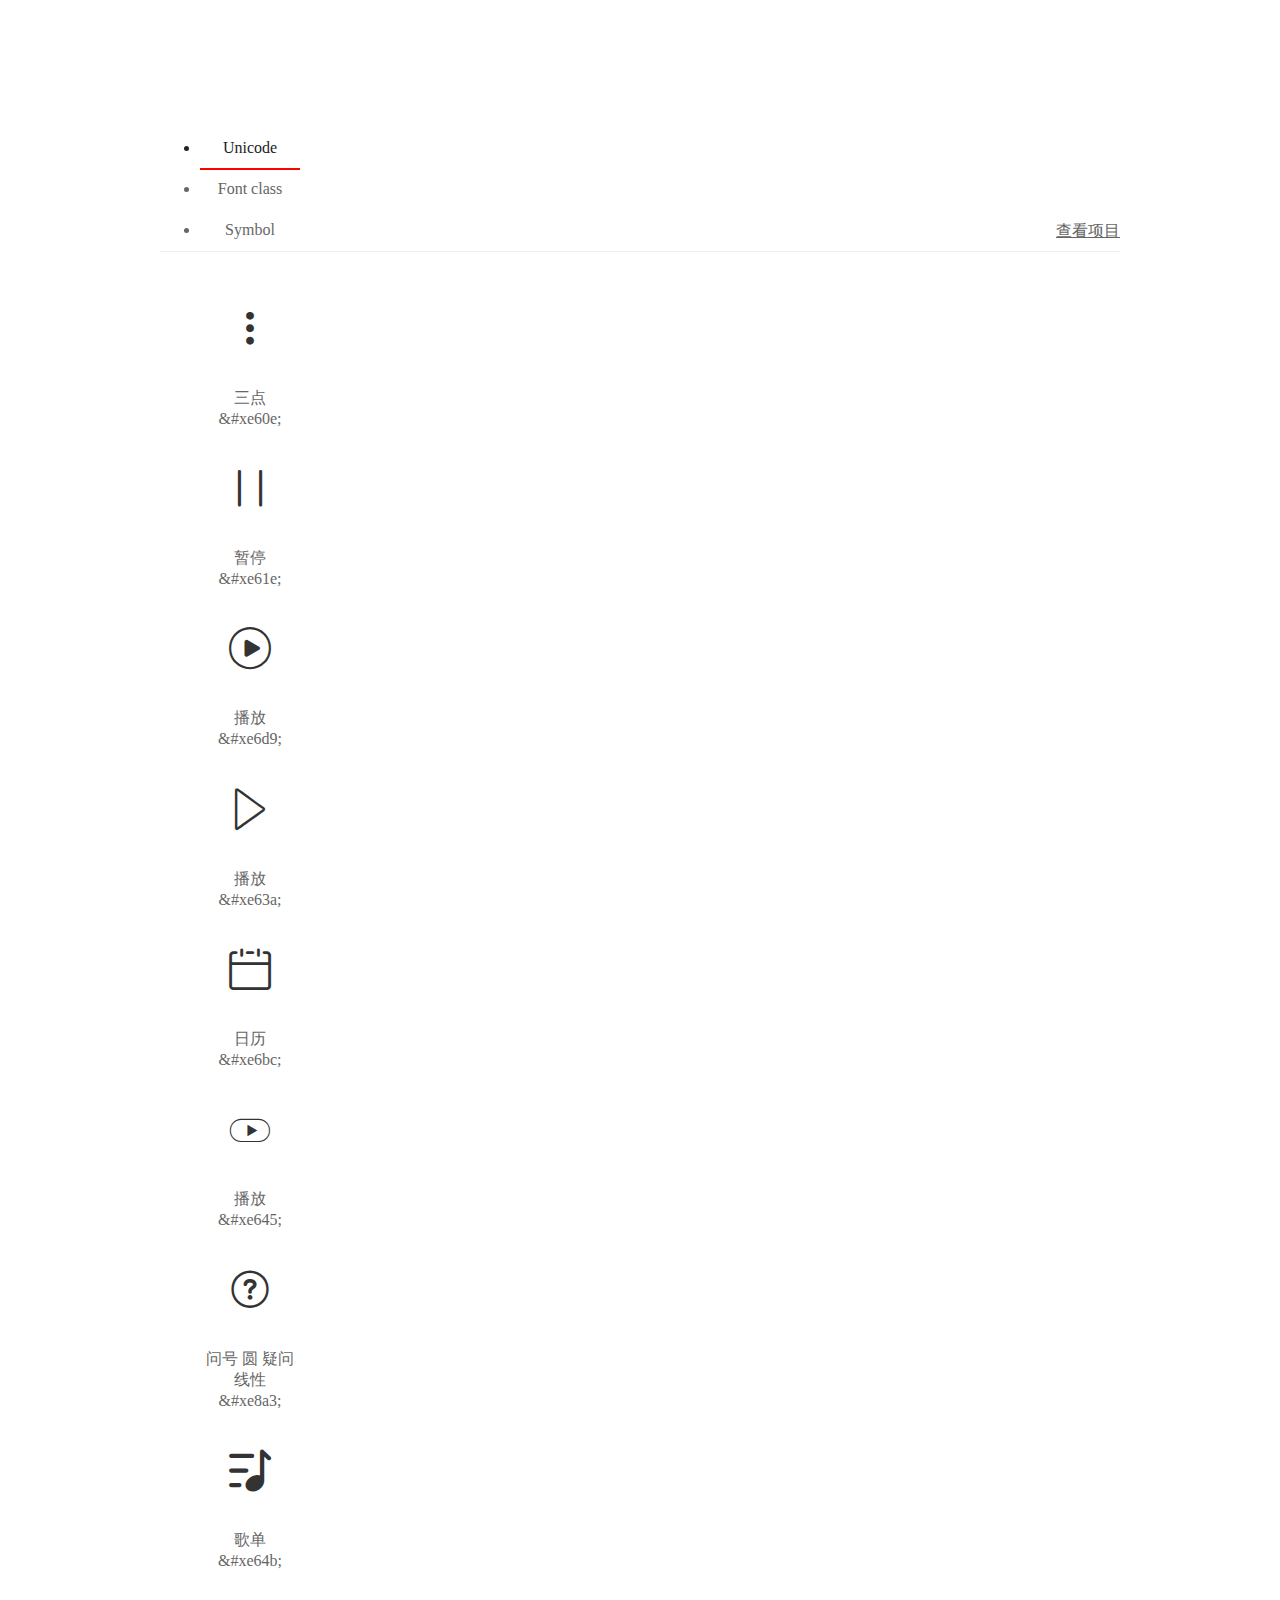
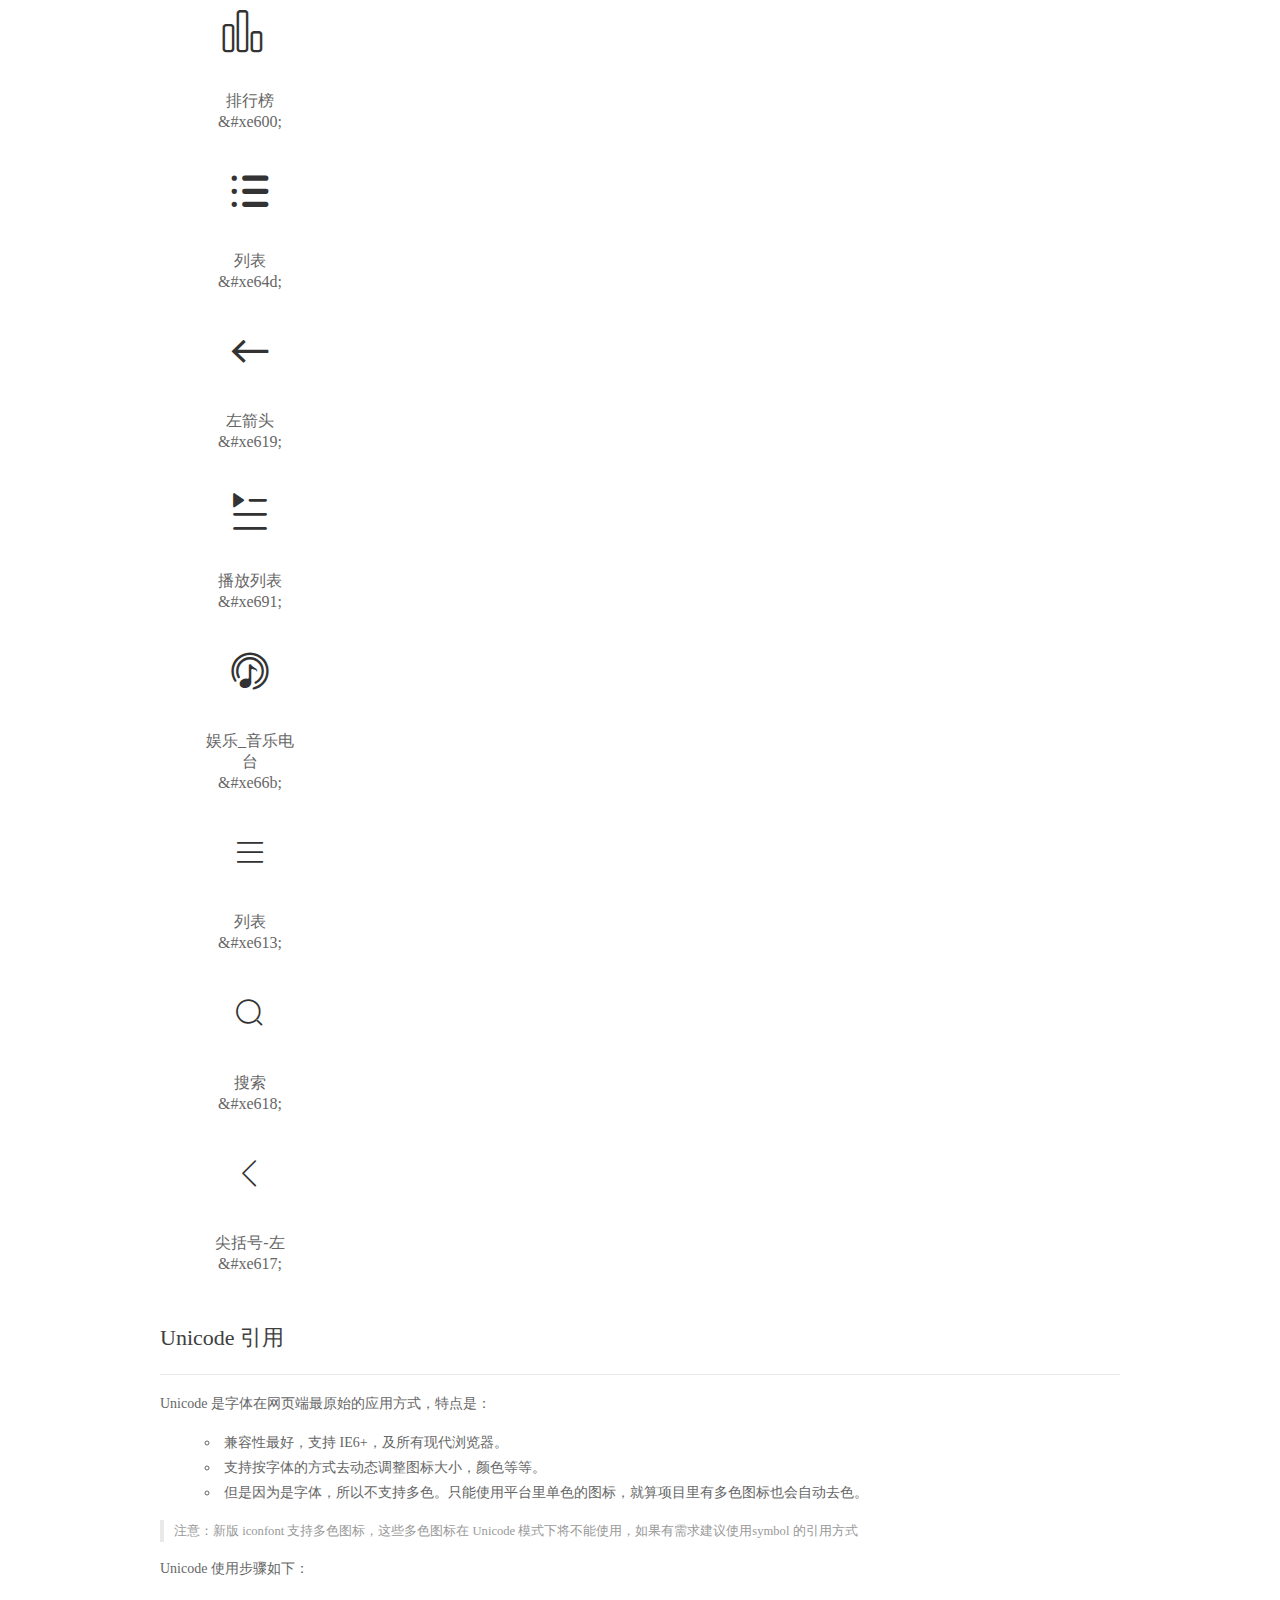
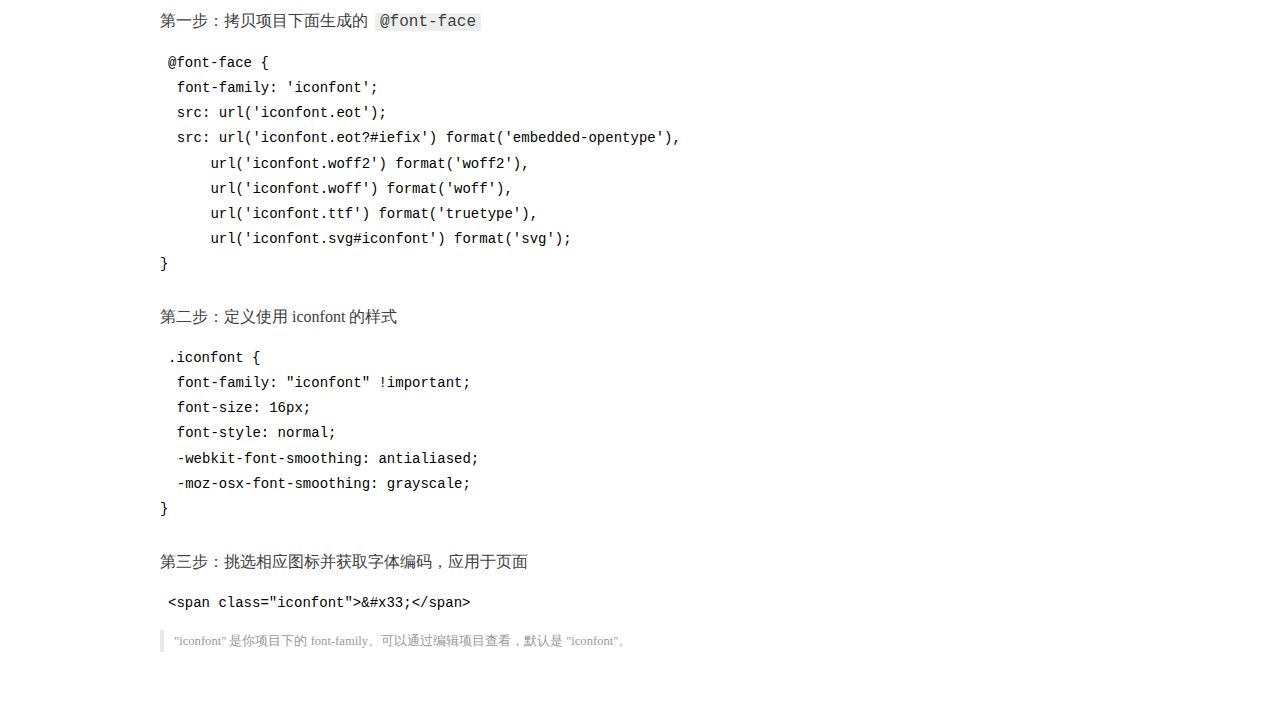
<file: iconfont/demo_index.html>
<!DOCTYPE html>
<html>
<head>
  <meta charset="utf-8"/>
  <title>IconFont Demo</title>
  <link rel="shortcut icon" href="https://gtms04.alicdn.com/tps/i4/TB1_oz6GVXXXXaFXpXXJDFnIXXX-64-64.ico" type="image/x-icon"/>
  <link rel="stylesheet" href="https://g.alicdn.com/thx/cube/1.3.2/cube.min.css">
  <link rel="stylesheet" href="demo.css">
  <link rel="stylesheet" href="iconfont.css">
  <script src="iconfont.js"></script>
  <!-- jQuery -->
  <script src="https://a1.alicdn.com/oss/uploads/2018/12/26/7bfddb60-08e8-11e9-9b04-53e73bb6408b.js"></script>
  <!-- 代码高亮 -->
  <script src="https://a1.alicdn.com/oss/uploads/2018/12/26/a3f714d0-08e6-11e9-8a15-ebf944d7534c.js"></script>
</head>
<body>
  <div class="main">
    <h1 class="logo"><a href="https://www.iconfont.cn/" title="iconfont 首页" target="_blank">&#xe86b;</a></h1>
    <div class="nav-tabs">
      <ul id="tabs" class="dib-box">
        <li class="dib active"><span>Unicode</span></li>
        <li class="dib"><span>Font class</span></li>
        <li class="dib"><span>Symbol</span></li>
      </ul>
      
      <a href="https://www.iconfont.cn/manage/index?manage_type=myprojects&projectId=1255810" target="_blank" class="nav-more">查看项目</a>
      
    </div>
    <div class="tab-container">
      <div class="content unicode" style="display: block;">
          <ul class="icon_lists dib-box">
          
            <li class="dib">
              <span class="icon iconfont">&#xe60e;</span>
                <div class="name">三点</div>
                <div class="code-name">&amp;#xe60e;</div>
              </li>
          
            <li class="dib">
              <span class="icon iconfont">&#xe61e;</span>
                <div class="name">暂停</div>
                <div class="code-name">&amp;#xe61e;</div>
              </li>
          
            <li class="dib">
              <span class="icon iconfont">&#xe6d9;</span>
                <div class="name">播放</div>
                <div class="code-name">&amp;#xe6d9;</div>
              </li>
          
            <li class="dib">
              <span class="icon iconfont">&#xe63a;</span>
                <div class="name">播放</div>
                <div class="code-name">&amp;#xe63a;</div>
              </li>
          
            <li class="dib">
              <span class="icon iconfont">&#xe6bc;</span>
                <div class="name">日历</div>
                <div class="code-name">&amp;#xe6bc;</div>
              </li>
          
            <li class="dib">
              <span class="icon iconfont">&#xe645;</span>
                <div class="name">播放</div>
                <div class="code-name">&amp;#xe645;</div>
              </li>
          
            <li class="dib">
              <span class="icon iconfont">&#xe8a3;</span>
                <div class="name">问号 圆 疑问 线性</div>
                <div class="code-name">&amp;#xe8a3;</div>
              </li>
          
            <li class="dib">
              <span class="icon iconfont">&#xe64b;</span>
                <div class="name">歌单</div>
                <div class="code-name">&amp;#xe64b;</div>
              </li>
          
            <li class="dib">
              <span class="icon iconfont">&#xe600;</span>
                <div class="name">排行榜</div>
                <div class="code-name">&amp;#xe600;</div>
              </li>
          
            <li class="dib">
              <span class="icon iconfont">&#xe64d;</span>
                <div class="name">列表</div>
                <div class="code-name">&amp;#xe64d;</div>
              </li>
          
            <li class="dib">
              <span class="icon iconfont">&#xe619;</span>
                <div class="name">左箭头</div>
                <div class="code-name">&amp;#xe619;</div>
              </li>
          
            <li class="dib">
              <span class="icon iconfont">&#xe691;</span>
                <div class="name">播放列表</div>
                <div class="code-name">&amp;#xe691;</div>
              </li>
          
            <li class="dib">
              <span class="icon iconfont">&#xe66b;</span>
                <div class="name">娱乐_音乐电台</div>
                <div class="code-name">&amp;#xe66b;</div>
              </li>
          
            <li class="dib">
              <span class="icon iconfont">&#xe613;</span>
                <div class="name">列表</div>
                <div class="code-name">&amp;#xe613;</div>
              </li>
          
            <li class="dib">
              <span class="icon iconfont">&#xe618;</span>
                <div class="name">搜索</div>
                <div class="code-name">&amp;#xe618;</div>
              </li>
          
            <li class="dib">
              <span class="icon iconfont">&#xe617;</span>
                <div class="name">尖括号-左</div>
                <div class="code-name">&amp;#xe617;</div>
              </li>
          
          </ul>
          <div class="article markdown">
          <h2 id="unicode-">Unicode 引用</h2>
          <hr>

          <p>Unicode 是字体在网页端最原始的应用方式，特点是：</p>
          <ul>
            <li>兼容性最好，支持 IE6+，及所有现代浏览器。</li>
            <li>支持按字体的方式去动态调整图标大小，颜色等等。</li>
            <li>但是因为是字体，所以不支持多色。只能使用平台里单色的图标，就算项目里有多色图标也会自动去色。</li>
          </ul>
          <blockquote>
            <p>注意：新版 iconfont 支持多色图标，这些多色图标在 Unicode 模式下将不能使用，如果有需求建议使用symbol 的引用方式</p>
          </blockquote>
          <p>Unicode 使用步骤如下：</p>
          <h3 id="-font-face">第一步：拷贝项目下面生成的 <code>@font-face</code></h3>
<pre><code class="language-css"
>@font-face {
  font-family: 'iconfont';
  src: url('iconfont.eot');
  src: url('iconfont.eot?#iefix') format('embedded-opentype'),
      url('iconfont.woff2') format('woff2'),
      url('iconfont.woff') format('woff'),
      url('iconfont.ttf') format('truetype'),
      url('iconfont.svg#iconfont') format('svg');
}
</code></pre>
          <h3 id="-iconfont-">第二步：定义使用 iconfont 的样式</h3>
<pre><code class="language-css"
>.iconfont {
  font-family: "iconfont" !important;
  font-size: 16px;
  font-style: normal;
  -webkit-font-smoothing: antialiased;
  -moz-osx-font-smoothing: grayscale;
}
</code></pre>
          <h3 id="-">第三步：挑选相应图标并获取字体编码，应用于页面</h3>
<pre>
<code class="language-html"
>&lt;span class="iconfont"&gt;&amp;#x33;&lt;/span&gt;
</code></pre>
          <blockquote>
            <p>"iconfont" 是你项目下的 font-family。可以通过编辑项目查看，默认是 "iconfont"。</p>
          </blockquote>
          </div>
      </div>
      <div class="content font-class">
        <ul class="icon_lists dib-box">
          
          <li class="dib">
            <span class="icon iconfont icon-more1170511easyiconnet"></span>
            <div class="name">
              三点
            </div>
            <div class="code-name">.icon-more1170511easyiconnet
            </div>
          </li>
          
          <li class="dib">
            <span class="icon iconfont icon-zanting"></span>
            <div class="name">
              暂停
            </div>
            <div class="code-name">.icon-zanting
            </div>
          </li>
          
          <li class="dib">
            <span class="icon iconfont icon-bofang"></span>
            <div class="name">
              播放
            </div>
            <div class="code-name">.icon-bofang
            </div>
          </li>
          
          <li class="dib">
            <span class="icon iconfont icon-bofang2"></span>
            <div class="name">
              播放
            </div>
            <div class="code-name">.icon-bofang2
            </div>
          </li>
          
          <li class="dib">
            <span class="icon iconfont icon-rili"></span>
            <div class="name">
              日历
            </div>
            <div class="code-name">.icon-rili
            </div>
          </li>
          
          <li class="dib">
            <span class="icon iconfont icon-bofang1"></span>
            <div class="name">
              播放
            </div>
            <div class="code-name">.icon-bofang1
            </div>
          </li>
          
          <li class="dib">
            <span class="icon iconfont icon-wenhaoyuanyiwenxianxing"></span>
            <div class="name">
              问号 圆 疑问 线性
            </div>
            <div class="code-name">.icon-wenhaoyuanyiwenxianxing
            </div>
          </li>
          
          <li class="dib">
            <span class="icon iconfont icon-gedan"></span>
            <div class="name">
              歌单
            </div>
            <div class="code-name">.icon-gedan
            </div>
          </li>
          
          <li class="dib">
            <span class="icon iconfont icon-paihangbang"></span>
            <div class="name">
              排行榜
            </div>
            <div class="code-name">.icon-paihangbang
            </div>
          </li>
          
          <li class="dib">
            <span class="icon iconfont icon-liebiao"></span>
            <div class="name">
              列表
            </div>
            <div class="code-name">.icon-liebiao
            </div>
          </li>
          
          <li class="dib">
            <span class="icon iconfont icon-youjiantou"></span>
            <div class="name">
              左箭头
            </div>
            <div class="code-name">.icon-youjiantou
            </div>
          </li>
          
          <li class="dib">
            <span class="icon iconfont icon-bofangliebiao"></span>
            <div class="name">
              播放列表
            </div>
            <div class="code-name">.icon-bofangliebiao
            </div>
          </li>
          
          <li class="dib">
            <span class="icon iconfont icon-yule_yinlediantai"></span>
            <div class="name">
              娱乐_音乐电台
            </div>
            <div class="code-name">.icon-yule_yinlediantai
            </div>
          </li>
          
          <li class="dib">
            <span class="icon iconfont icon-changyongicon-"></span>
            <div class="name">
              列表
            </div>
            <div class="code-name">.icon-changyongicon-
            </div>
          </li>
          
          <li class="dib">
            <span class="icon iconfont icon-changyongicon-1"></span>
            <div class="name">
              搜索
            </div>
            <div class="code-name">.icon-changyongicon-1
            </div>
          </li>
          
          <li class="dib">
            <span class="icon iconfont icon-changyongicon-2"></span>
            <div class="name">
              尖括号-左
            </div>
            <div class="code-name">.icon-changyongicon-2
            </div>
          </li>
          
        </ul>
        <div class="article markdown">
        <h2 id="font-class-">font-class 引用</h2>
        <hr>

        <p>font-class 是 Unicode 使用方式的一种变种，主要是解决 Unicode 书写不直观，语意不明确的问题。</p>
        <p>与 Unicode 使用方式相比，具有如下特点：</p>
        <ul>
          <li>兼容性良好，支持 IE8+，及所有现代浏览器。</li>
          <li>相比于 Unicode 语意明确，书写更直观。可以很容易分辨这个 icon 是什么。</li>
          <li>因为使用 class 来定义图标，所以当要替换图标时，只需要修改 class 里面的 Unicode 引用。</li>
          <li>不过因为本质上还是使用的字体，所以多色图标还是不支持的。</li>
        </ul>
        <p>使用步骤如下：</p>
        <h3 id="-fontclass-">第一步：引入项目下面生成的 fontclass 代码：</h3>
<pre><code class="language-html">&lt;link rel="stylesheet" href="./iconfont.css"&gt;
</code></pre>
        <h3 id="-">第二步：挑选相应图标并获取类名，应用于页面：</h3>
<pre><code class="language-html">&lt;span class="iconfont icon-xxx"&gt;&lt;/span&gt;
</code></pre>
        <blockquote>
          <p>"
            iconfont" 是你项目下的 font-family。可以通过编辑项目查看，默认是 "iconfont"。</p>
        </blockquote>
      </div>
      </div>
      <div class="content symbol">
          <ul class="icon_lists dib-box">
          
            <li class="dib">
                <svg class="icon svg-icon" aria-hidden="true">
                  <use xlink:href="#icon-more1170511easyiconnet"></use>
                </svg>
                <div class="name">三点</div>
                <div class="code-name">#icon-more1170511easyiconnet</div>
            </li>
          
            <li class="dib">
                <svg class="icon svg-icon" aria-hidden="true">
                  <use xlink:href="#icon-zanting"></use>
                </svg>
                <div class="name">暂停</div>
                <div class="code-name">#icon-zanting</div>
            </li>
          
            <li class="dib">
                <svg class="icon svg-icon" aria-hidden="true">
                  <use xlink:href="#icon-bofang"></use>
                </svg>
                <div class="name">播放</div>
                <div class="code-name">#icon-bofang</div>
            </li>
          
            <li class="dib">
                <svg class="icon svg-icon" aria-hidden="true">
                  <use xlink:href="#icon-bofang2"></use>
                </svg>
                <div class="name">播放</div>
                <div class="code-name">#icon-bofang2</div>
            </li>
          
            <li class="dib">
                <svg class="icon svg-icon" aria-hidden="true">
                  <use xlink:href="#icon-rili"></use>
                </svg>
                <div class="name">日历</div>
                <div class="code-name">#icon-rili</div>
            </li>
          
            <li class="dib">
                <svg class="icon svg-icon" aria-hidden="true">
                  <use xlink:href="#icon-bofang1"></use>
                </svg>
                <div class="name">播放</div>
                <div class="code-name">#icon-bofang1</div>
            </li>
          
            <li class="dib">
                <svg class="icon svg-icon" aria-hidden="true">
                  <use xlink:href="#icon-wenhaoyuanyiwenxianxing"></use>
                </svg>
                <div class="name">问号 圆 疑问 线性</div>
                <div class="code-name">#icon-wenhaoyuanyiwenxianxing</div>
            </li>
          
            <li class="dib">
                <svg class="icon svg-icon" aria-hidden="true">
                  <use xlink:href="#icon-gedan"></use>
                </svg>
                <div class="name">歌单</div>
                <div class="code-name">#icon-gedan</div>
            </li>
          
            <li class="dib">
                <svg class="icon svg-icon" aria-hidden="true">
                  <use xlink:href="#icon-paihangbang"></use>
                </svg>
                <div class="name">排行榜</div>
                <div class="code-name">#icon-paihangbang</div>
            </li>
          
            <li class="dib">
                <svg class="icon svg-icon" aria-hidden="true">
                  <use xlink:href="#icon-liebiao"></use>
                </svg>
                <div class="name">列表</div>
                <div class="code-name">#icon-liebiao</div>
            </li>
          
            <li class="dib">
                <svg class="icon svg-icon" aria-hidden="true">
                  <use xlink:href="#icon-youjiantou"></use>
                </svg>
                <div class="name">左箭头</div>
                <div class="code-name">#icon-youjiantou</div>
            </li>
          
            <li class="dib">
                <svg class="icon svg-icon" aria-hidden="true">
                  <use xlink:href="#icon-bofangliebiao"></use>
                </svg>
                <div class="name">播放列表</div>
                <div class="code-name">#icon-bofangliebiao</div>
            </li>
          
            <li class="dib">
                <svg class="icon svg-icon" aria-hidden="true">
                  <use xlink:href="#icon-yule_yinlediantai"></use>
                </svg>
                <div class="name">娱乐_音乐电台</div>
                <div class="code-name">#icon-yule_yinlediantai</div>
            </li>
          
            <li class="dib">
                <svg class="icon svg-icon" aria-hidden="true">
                  <use xlink:href="#icon-changyongicon-"></use>
                </svg>
                <div class="name">列表</div>
                <div class="code-name">#icon-changyongicon-</div>
            </li>
          
            <li class="dib">
                <svg class="icon svg-icon" aria-hidden="true">
                  <use xlink:href="#icon-changyongicon-1"></use>
                </svg>
                <div class="name">搜索</div>
                <div class="code-name">#icon-changyongicon-1</div>
            </li>
          
            <li class="dib">
                <svg class="icon svg-icon" aria-hidden="true">
                  <use xlink:href="#icon-changyongicon-2"></use>
                </svg>
                <div class="name">尖括号-左</div>
                <div class="code-name">#icon-changyongicon-2</div>
            </li>
          
          </ul>
          <div class="article markdown">
          <h2 id="symbol-">Symbol 引用</h2>
          <hr>

          <p>这是一种全新的使用方式，应该说这才是未来的主流，也是平台目前推荐的用法。相关介绍可以参考这篇<a href="">文章</a>
            这种用法其实是做了一个 SVG 的集合，与另外两种相比具有如下特点：</p>
          <ul>
            <li>支持多色图标了，不再受单色限制。</li>
            <li>通过一些技巧，支持像字体那样，通过 <code>font-size</code>, <code>color</code> 来调整样式。</li>
            <li>兼容性较差，支持 IE9+，及现代浏览器。</li>
            <li>浏览器渲染 SVG 的性能一般，还不如 png。</li>
          </ul>
          <p>使用步骤如下：</p>
          <h3 id="-symbol-">第一步：引入项目下面生成的 symbol 代码：</h3>
<pre><code class="language-html">&lt;script src="./iconfont.js"&gt;&lt;/script&gt;
</code></pre>
          <h3 id="-css-">第二步：加入通用 CSS 代码（引入一次就行）：</h3>
<pre><code class="language-html">&lt;style&gt;
.icon {
  width: 1em;
  height: 1em;
  vertical-align: -0.15em;
  fill: currentColor;
  overflow: hidden;
}
&lt;/style&gt;
</code></pre>
          <h3 id="-">第三步：挑选相应图标并获取类名，应用于页面：</h3>
<pre><code class="language-html">&lt;svg class="icon" aria-hidden="true"&gt;
  &lt;use xlink:href="#icon-xxx"&gt;&lt;/use&gt;
&lt;/svg&gt;
</code></pre>
          </div>
      </div>

    </div>
  </div>
  <script>
  $(document).ready(function () {
      $('.tab-container .content:first').show()

      $('#tabs li').click(function (e) {
        var tabContent = $('.tab-container .content')
        var index = $(this).index()

        if ($(this).hasClass('active')) {
          return
        } else {
          $('#tabs li').removeClass('active')
          $(this).addClass('active')

          tabContent.hide().eq(index).fadeIn()
        }
      })
    })
  </script>
</body>
</html>
</file>
<file: iconfont/demo.css>
/* Logo 字体 */
@font-face {
  font-family: "iconfont logo";
  src: url('https://at.alicdn.com/t/font_985780_km7mi63cihi.eot?t=1545807318834');
  src: url('https://at.alicdn.com/t/font_985780_km7mi63cihi.eot?t=1545807318834#iefix') format('embedded-opentype'),
    url('https://at.alicdn.com/t/font_985780_km7mi63cihi.woff?t=1545807318834') format('woff'),
    url('https://at.alicdn.com/t/font_985780_km7mi63cihi.ttf?t=1545807318834') format('truetype'),
    url('https://at.alicdn.com/t/font_985780_km7mi63cihi.svg?t=1545807318834#iconfont') format('svg');
}

.logo {
  font-family: "iconfont logo";
  font-size: 160px;
  font-style: normal;
  -webkit-font-smoothing: antialiased;
  -moz-osx-font-smoothing: grayscale;
}

/* tabs */
.nav-tabs {
  position: relative;
}

.nav-tabs .nav-more {
  position: absolute;
  right: 0;
  bottom: 0;
  height: 42px;
  line-height: 42px;
  color: #666;
}

#tabs {
  border-bottom: 1px solid #eee;
}

#tabs li {
  cursor: pointer;
  width: 100px;
  height: 40px;
  line-height: 40px;
  text-align: center;
  font-size: 16px;
  border-bottom: 2px solid transparent;
  position: relative;
  z-index: 1;
  margin-bottom: -1px;
  color: #666;
}


#tabs .active {
  border-bottom-color: #f00;
  color: #222;
}

.tab-container .content {
  display: none;
}

/* 页面布局 */
.main {
  padding: 30px 100px;
  width: 960px;
  margin: 0 auto;
}

.main .logo {
  color: #333;
  text-align: left;
  margin-bottom: 30px;
  line-height: 1;
  height: 110px;
  margin-top: -50px;
  overflow: hidden;
  *zoom: 1;
}

.main .logo a {
  font-size: 160px;
  color: #333;
}

.helps {
  margin-top: 40px;
}

.helps pre {
  padding: 20px;
  margin: 10px 0;
  border: solid 1px #e7e1cd;
  background-color: #fffdef;
  overflow: auto;
}

.icon_lists {
  width: 100% !important;
  overflow: hidden;
  *zoom: 1;
}

.icon_lists li {
  width: 100px;
  margin-bottom: 10px;
  margin-right: 20px;
  text-align: center;
  list-style: none !important;
  cursor: default;
}

.icon_lists li .code-name {
  line-height: 1.2;
}

.icon_lists .icon {
  display: block;
  height: 100px;
  line-height: 100px;
  font-size: 42px;
  margin: 10px auto;
  color: #333;
  -webkit-transition: font-size 0.25s linear, width 0.25s linear;
  -moz-transition: font-size 0.25s linear, width 0.25s linear;
  transition: font-size 0.25s linear, width 0.25s linear;
}

.icon_lists .icon:hover {
  font-size: 100px;
}

.icon_lists .svg-icon {
  /* 通过设置 font-size 来改变图标大小 */
  width: 1em;
  /* 图标和文字相邻时，垂直对齐 */
  vertical-align: -0.15em;
  /* 通过设置 color 来改变 SVG 的颜色/fill */
  fill: currentColor;
  /* path 和 stroke 溢出 viewBox 部分在 IE 下会显示
      normalize.css 中也包含这行 */
  overflow: hidden;
}

.icon_lists li .name,
.icon_lists li .code-name {
  color: #666;
}

/* markdown 样式 */
.markdown {
  color: #666;
  font-size: 14px;
  line-height: 1.8;
}

.highlight {
  line-height: 1.5;
}

.markdown img {
  vertical-align: middle;
  max-width: 100%;
}

.markdown h1 {
  color: #404040;
  font-weight: 500;
  line-height: 40px;
  margin-bottom: 24px;
}

.markdown h2,
.markdown h3,
.markdown h4,
.markdown h5,
.markdown h6 {
  color: #404040;
  margin: 1.6em 0 0.6em 0;
  font-weight: 500;
  clear: both;
}

.markdown h1 {
  font-size: 28px;
}

.markdown h2 {
  font-size: 22px;
}

.markdown h3 {
  font-size: 16px;
}

.markdown h4 {
  font-size: 14px;
}

.markdown h5 {
  font-size: 12px;
}

.markdown h6 {
  font-size: 12px;
}

.markdown hr {
  height: 1px;
  border: 0;
  background: #e9e9e9;
  margin: 16px 0;
  clear: both;
}

.markdown p {
  margin: 1em 0;
}

.markdown>p,
.markdown>blockquote,
.markdown>.highlight,
.markdown>ol,
.markdown>ul {
  width: 80%;
}

.markdown ul>li {
  list-style: circle;
}

.markdown>ul li,
.markdown blockquote ul>li {
  margin-left: 20px;
  padding-left: 4px;
}

.markdown>ul li p,
.markdown>ol li p {
  margin: 0.6em 0;
}

.markdown ol>li {
  list-style: decimal;
}

.markdown>ol li,
.markdown blockquote ol>li {
  margin-left: 20px;
  padding-left: 4px;
}

.markdown code {
  margin: 0 3px;
  padding: 0 5px;
  background: #eee;
  border-radius: 3px;
}

.markdown strong,
.markdown b {
  font-weight: 600;
}

.markdown>table {
  border-collapse: collapse;
  border-spacing: 0px;
  empty-cells: show;
  border: 1px solid #e9e9e9;
  width: 95%;
  margin-bottom: 24px;
}

.markdown>table th {
  white-space: nowrap;
  color: #333;
  font-weight: 600;
}

.markdown>table th,
.markdown>table td {
  border: 1px solid #e9e9e9;
  padding: 8px 16px;
  text-align: left;
}

.markdown>table th {
  background: #F7F7F7;
}

.markdown blockquote {
  font-size: 90%;
  color: #999;
  border-left: 4px solid #e9e9e9;
  padding-left: 0.8em;
  margin: 1em 0;
}

.markdown blockquote p {
  margin: 0;
}

.markdown .anchor {
  opacity: 0;
  transition: opacity 0.3s ease;
  margin-left: 8px;
}

.markdown .waiting {
  color: #ccc;
}

.markdown h1:hover .anchor,
.markdown h2:hover .anchor,
.markdown h3:hover .anchor,
.markdown h4:hover .anchor,
.markdown h5:hover .anchor,
.markdown h6:hover .anchor {
  opacity: 1;
  display: inline-block;
}

.markdown>br,
.markdown>p>br {
  clear: both;
}


.hljs {
  display: block;
  background: white;
  padding: 0.5em;
  color: #333333;
  overflow-x: auto;
}

.hljs-comment,
.hljs-meta {
  color: #969896;
}

.hljs-string,
.hljs-variable,
.hljs-template-variable,
.hljs-strong,
.hljs-emphasis,
.hljs-quote {
  color: #df5000;
}

.hljs-keyword,
.hljs-selector-tag,
.hljs-type {
  color: #a71d5d;
}

.hljs-literal,
.hljs-symbol,
.hljs-bullet,
.hljs-attribute {
  color: #0086b3;
}

.hljs-section,
.hljs-name {
  color: #63a35c;
}

.hljs-tag {
  color: #333333;
}

.hljs-title,
.hljs-attr,
.hljs-selector-id,
.hljs-selector-class,
.hljs-selector-attr,
.hljs-selector-pseudo {
  color: #795da3;
}

.hljs-addition {
  color: #55a532;
  background-color: #eaffea;
}

.hljs-deletion {
  color: #bd2c00;
  background-color: #ffecec;
}

.hljs-link {
  text-decoration: underline;
}

/* 代码高亮 */
/* PrismJS 1.15.0
https://prismjs.com/download.html#themes=prism&languages=markup+css+clike+javascript */
/**
 * prism.js default theme for JavaScript, CSS and HTML
 * Based on dabblet (http://dabblet.com)
 * @author Lea Verou
 */
code[class*="language-"],
pre[class*="language-"] {
  color: black;
  background: none;
  text-shadow: 0 1px white;
  font-family: Consolas, Monaco, 'Andale Mono', 'Ubuntu Mono', monospace;
  text-align: left;
  white-space: pre;
  word-spacing: normal;
  word-break: normal;
  word-wrap: normal;
  line-height: 1.5;

  -moz-tab-size: 4;
  -o-tab-size: 4;
  tab-size: 4;

  -webkit-hyphens: none;
  -moz-hyphens: none;
  -ms-hyphens: none;
  hyphens: none;
}

pre[class*="language-"]::-moz-selection,
pre[class*="language-"] ::-moz-selection,
code[class*="language-"]::-moz-selection,
code[class*="language-"] ::-moz-selection {
  text-shadow: none;
  background: #b3d4fc;
}

pre[class*="language-"]::selection,
pre[class*="language-"] ::selection,
code[class*="language-"]::selection,
code[class*="language-"] ::selection {
  text-shadow: none;
  background: #b3d4fc;
}

@media print {

  code[class*="language-"],
  pre[class*="language-"] {
    text-shadow: none;
  }
}

/* Code blocks */
pre[class*="language-"] {
  padding: 1em;
  margin: .5em 0;
  overflow: auto;
}

:not(pre)>code[class*="language-"],
pre[class*="language-"] {
  background: #f5f2f0;
}

/* Inline code */
:not(pre)>code[class*="language-"] {
  padding: .1em;
  border-radius: .3em;
  white-space: normal;
}

.token.comment,
.token.prolog,
.token.doctype,
.token.cdata {
  color: slategray;
}

.token.punctuation {
  color: #999;
}

.namespace {
  opacity: .7;
}

.token.property,
.token.tag,
.token.boolean,
.token.number,
.token.constant,
.token.symbol,
.token.deleted {
  color: #905;
}

.token.selector,
.token.attr-name,
.token.string,
.token.char,
.token.builtin,
.token.inserted {
  color: #690;
}

.token.operator,
.token.entity,
.token.url,
.language-css .token.string,
.style .token.string {
  color: #9a6e3a;
  background: hsla(0, 0%, 100%, .5);
}

.token.atrule,
.token.attr-value,
.token.keyword {
  color: #07a;
}

.token.function,
.token.class-name {
  color: #DD4A68;
}

.token.regex,
.token.important,
.token.variable {
  color: #e90;
}

.token.important,
.token.bold {
  font-weight: bold;
}

.token.italic {
  font-style: italic;
}

.token.entity {
  cursor: help;
}
</file>
<file: iconfont/iconfont.css>
@font-face {font-family: "iconfont";
  src: url('iconfont.eot?t=1561557043089'); /* IE9 */
  src: url('iconfont.eot?t=1561557043089#iefix') format('embedded-opentype'), /* IE6-IE8 */
  url('[data-uri]') format('woff2'),
  url('iconfont.woff?t=1561557043089') format('woff'),
  url('iconfont.ttf?t=1561557043089') format('truetype'), /* chrome, firefox, opera, Safari, Android, iOS 4.2+ */
  url('iconfont.svg?t=1561557043089#iconfont') format('svg'); /* iOS 4.1- */
}

.iconfont {
  font-family: "iconfont" !important;
  font-size: 16px;
  font-style: normal;
  -webkit-font-smoothing: antialiased;
  -moz-osx-font-smoothing: grayscale;
}

.icon-more1170511easyiconnet:before {
  content: "\e60e";
}

.icon-zanting:before {
  content: "\e61e";
}

.icon-bofang:before {
  content: "\e6d9";
}

.icon-bofang2:before {
  content: "\e63a";
}

.icon-rili:before {
  content: "\e6bc";
}

.icon-bofang1:before {
  content: "\e645";
}

.icon-wenhaoyuanyiwenxianxing:before {
  content: "\e8a3";
}

.icon-gedan:before {
  content: "\e64b";
}

.icon-paihangbang:before {
  content: "\e600";
}

.icon-liebiao:before {
  content: "\e64d";
}

.icon-youjiantou:before {
  content: "\e619";
}

.icon-bofangliebiao:before {
  content: "\e691";
}

.icon-yule_yinlediantai:before {
  content: "\e66b";
}

.icon-changyongicon-:before {
  content: "\e613";
}

.icon-changyongicon-1:before {
  content: "\e618";
}

.icon-changyongicon-2:before {
  content: "\e617";
}
</file>
